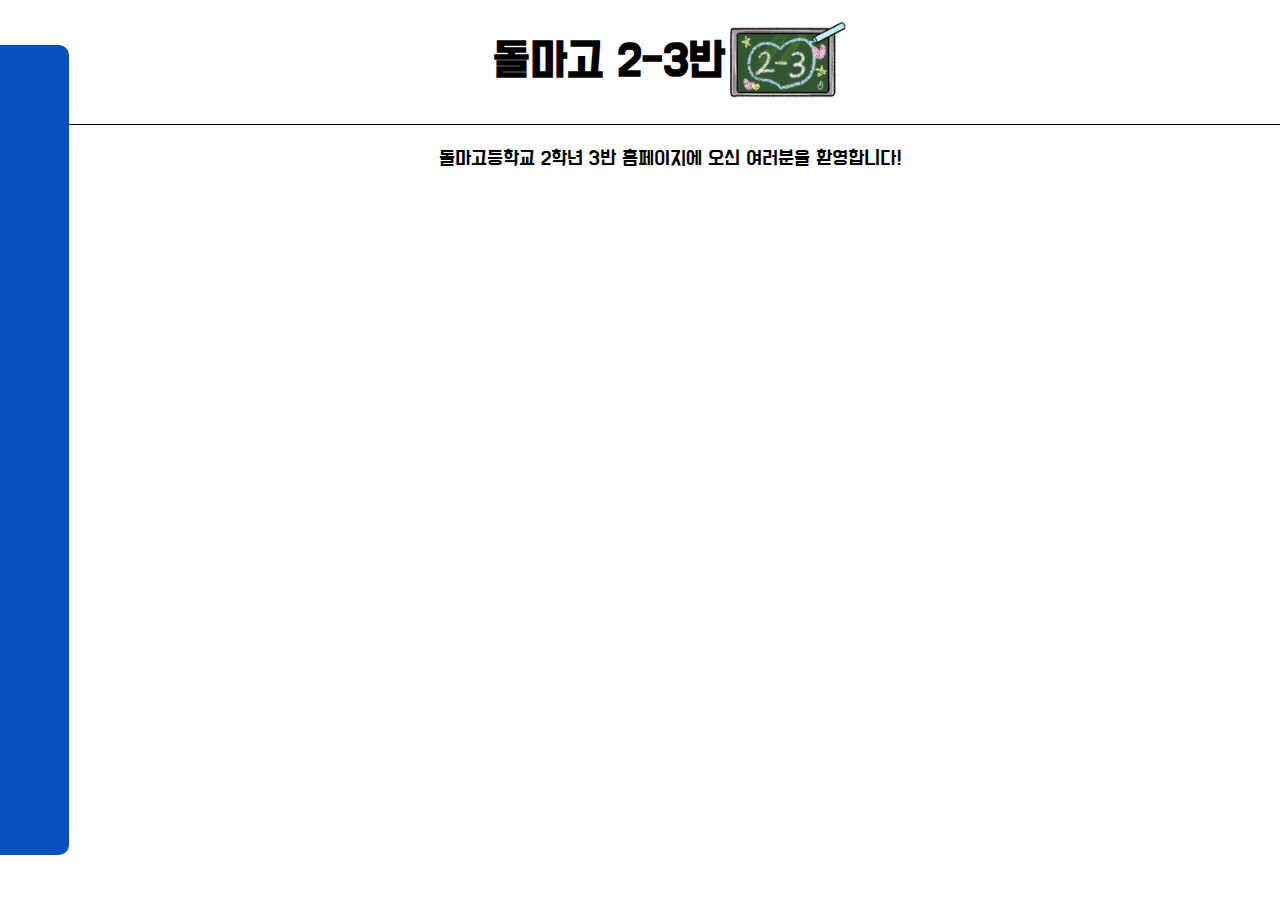
<file: index.html>
<!DOCTYPE html>
<html lang="kr">
  <head>
    <meta charset="utf-8">
    <title>메인페이지</title>
    <link rel="stylesheet" href="css/main.css">
  </head>
  <body>
    <aside class="side-bar" onclick="">
      <ul>
        <img src="images/2-3 로고.png" alt="2-3로고">
        <li><i>메뉴</i></li>
        <li><a href="index.html">메인화면</a></li>
        <li><a href="schedule.html">시간표</a></li>
        <li><a href="gallery.html">갤러리</a></li>
        <li><a href="lunch.html">급식</a></li>
        <li><a href="classmates.html">구성원</a></li>
        <li><p>돌마고등학교<br>2-3반</p></li>
      </ul>
    </aside>
    <section class="article">
      <div class="title">
        <h1>돌마고 2-3반</h1>
        <img src="images/board.png" alt="board" class="logo">
      </div>
      <p>돌마고등학교 2학년 3반 홈페이지에 오신 여러분을 환영합니다!</p>
    </section>
  </body>
</html>
</file>
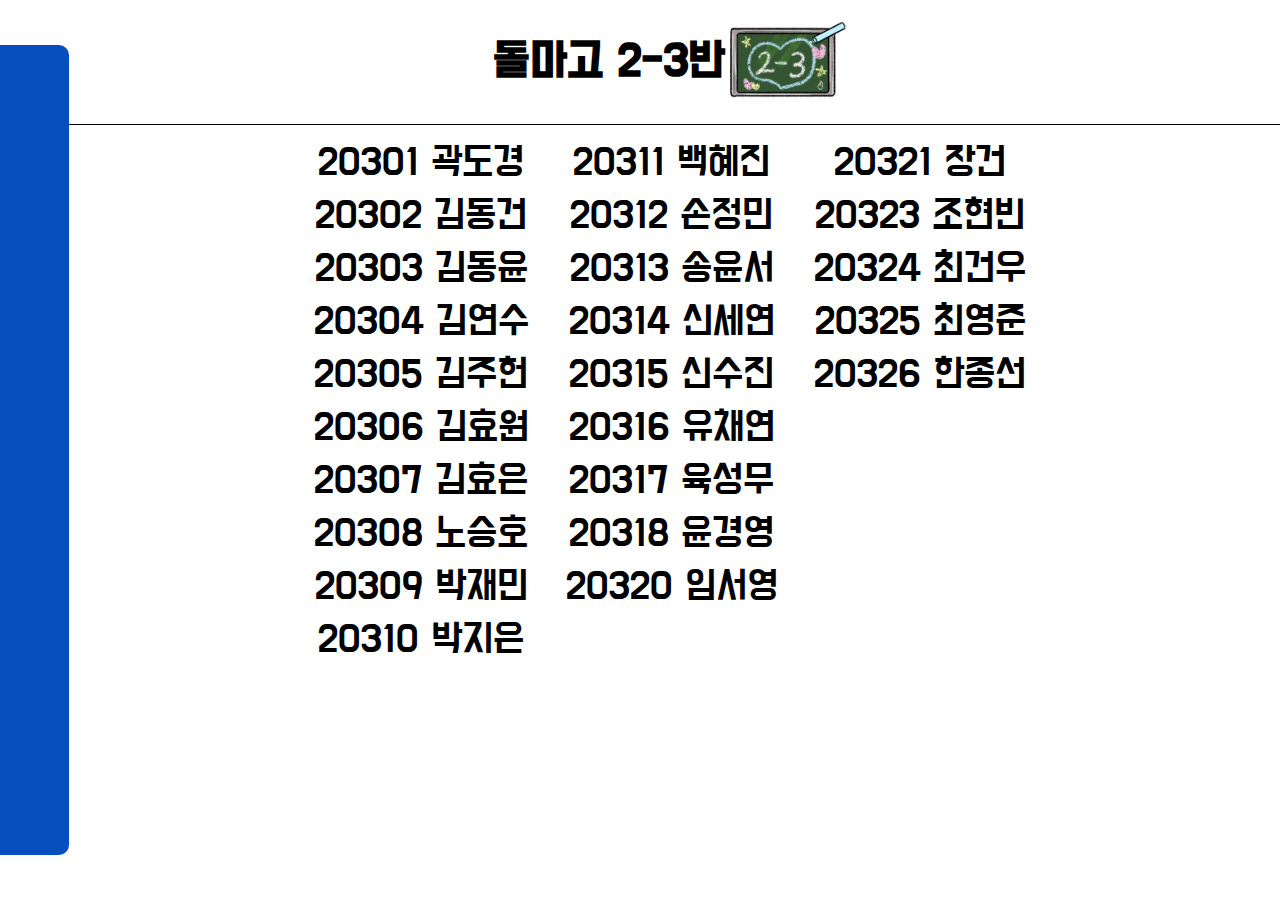
<file: classmates.html>
<!DOCTYPE html>
<html lang="kr">
  <head>
    <meta charset="utf-8">
    <title>메인페이지</title>
    <link rel="stylesheet" href="css/main.css">
    <link rel="stylesheet" href="css/mates.css">
  </head>
  <body>
    <aside class="side-bar" onclick="">
      <ul>
        <img src="images/2-3 로고.png" alt="2-3로고">
        <li><i>메뉴</i></li>
        <li><a href="index.html">메인화면</a></li>
        <li><a href="schedule.html">시간표</a></li>
        <li><a href="gallery.html">갤러리</a></li>
        <li><a href="lunch.html">급식</a></li>
        <li><a href="classmates.html">구성원</a></li>
        <li><p>돌마고등학교<br>2-3반</p></li>
      </ul>
    </aside>
    <section class="article">
      <div class="title">
        <h1>돌마고 2-3반</h1>
        <img src="images/board.png" alt="board" class="logo">
      </div>
      <div class="plist">
        <div class="lst">
            <li>20301 곽도경</li>
            <li>20302 김동건</li>
            <li>20303 김동윤</li>
            <li>20304 김연수</li>
            <li>20305 김주헌</li>
            <li>20306 김효원</li>
            <li>20307 김효은</li>
            <li>20308 노승호</li>
            <li>20309 박재민</li>
            <li>20310 박지은</li>
        </div>
        <br>
        <div class="lst">
            <li>20311 백혜진</li>
            <li>20312 손정민</li>
            <li>20313 송윤서</li>
            <li>20314 신세연</li>
            <li>20315 신수진</li>
            <li>20316 유채연</li>
            <li>20317 육성무</li>
            <li>20318 윤경영</li>
            <li>20320 임서영</li>
        </div>
        <br>
        <div class="lst">
            <li>20321 장건</li>
            <li>20323 조현빈</li>
            <li>20324 최건우</li>
            <li>20325 최영준</li>
            <li>20326 한종선</li>
        </div>
        </div>
    </section>
  </body>
</html>
</file>
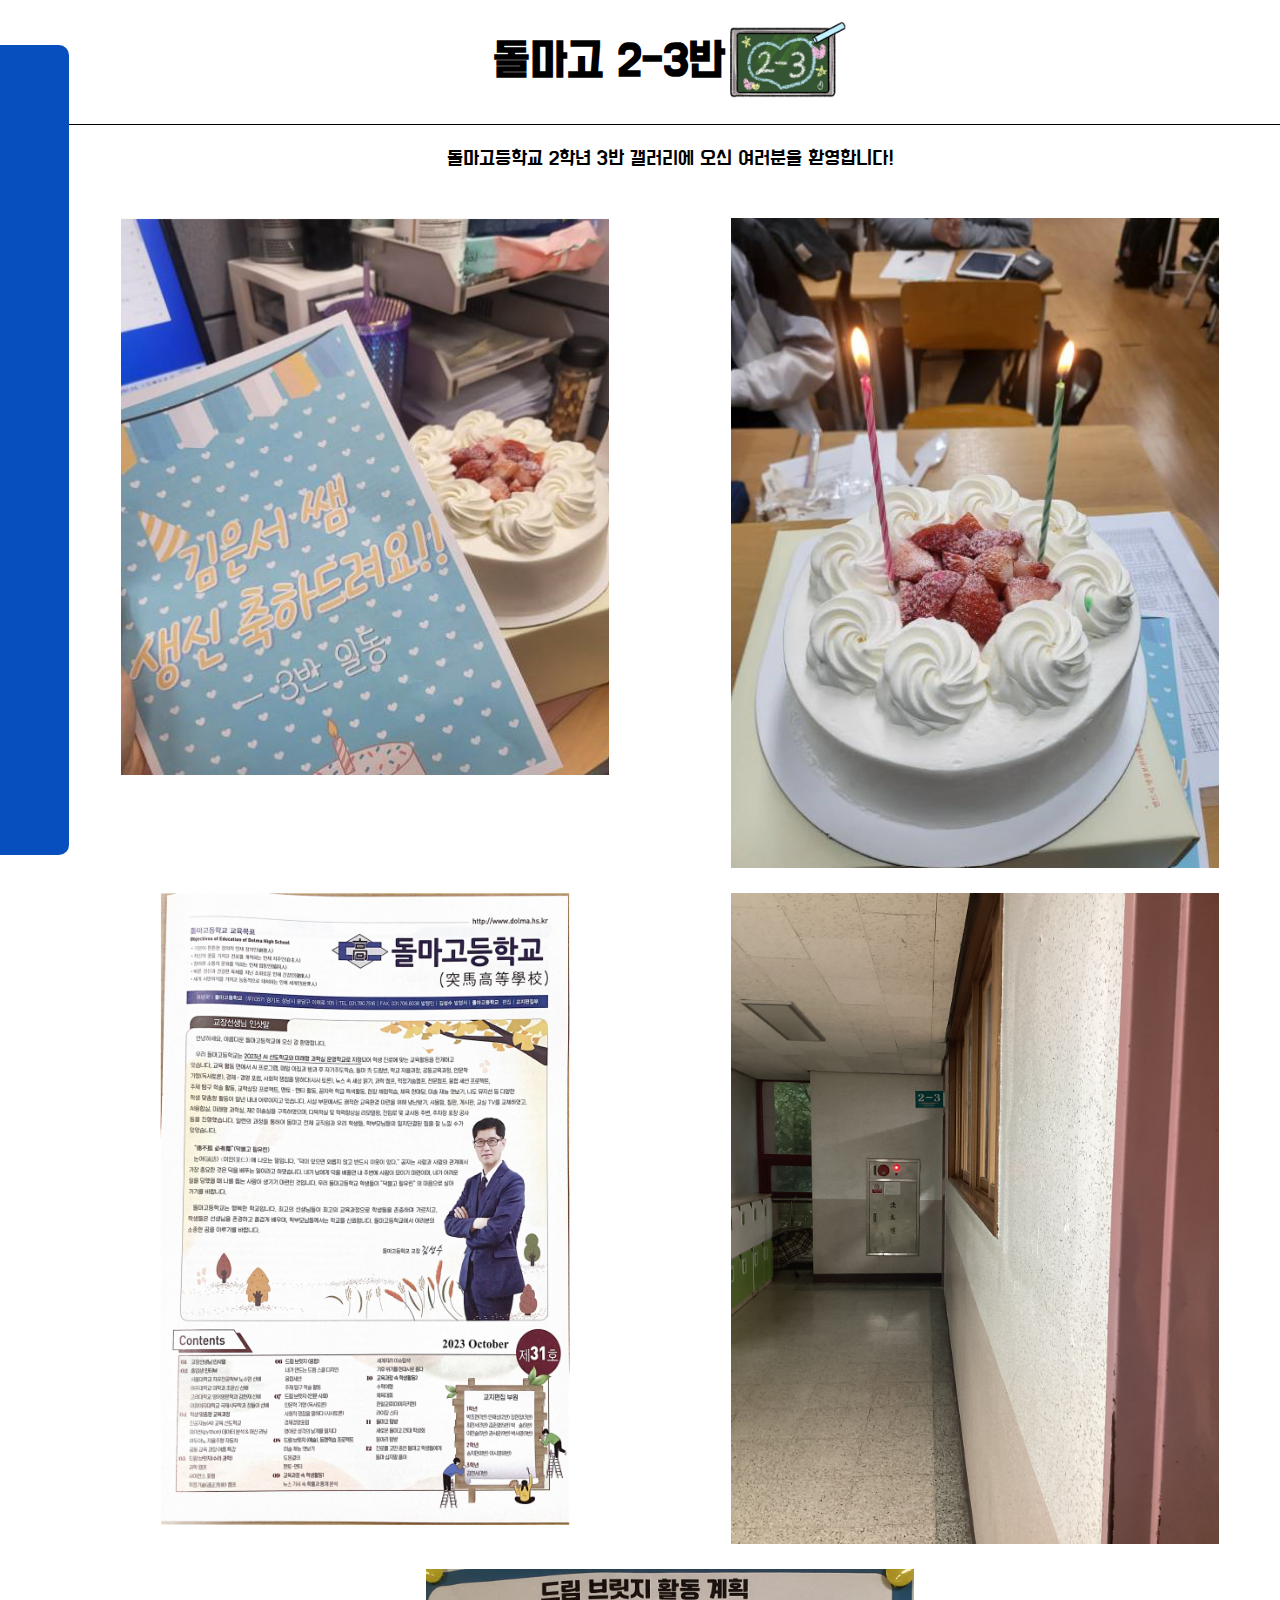
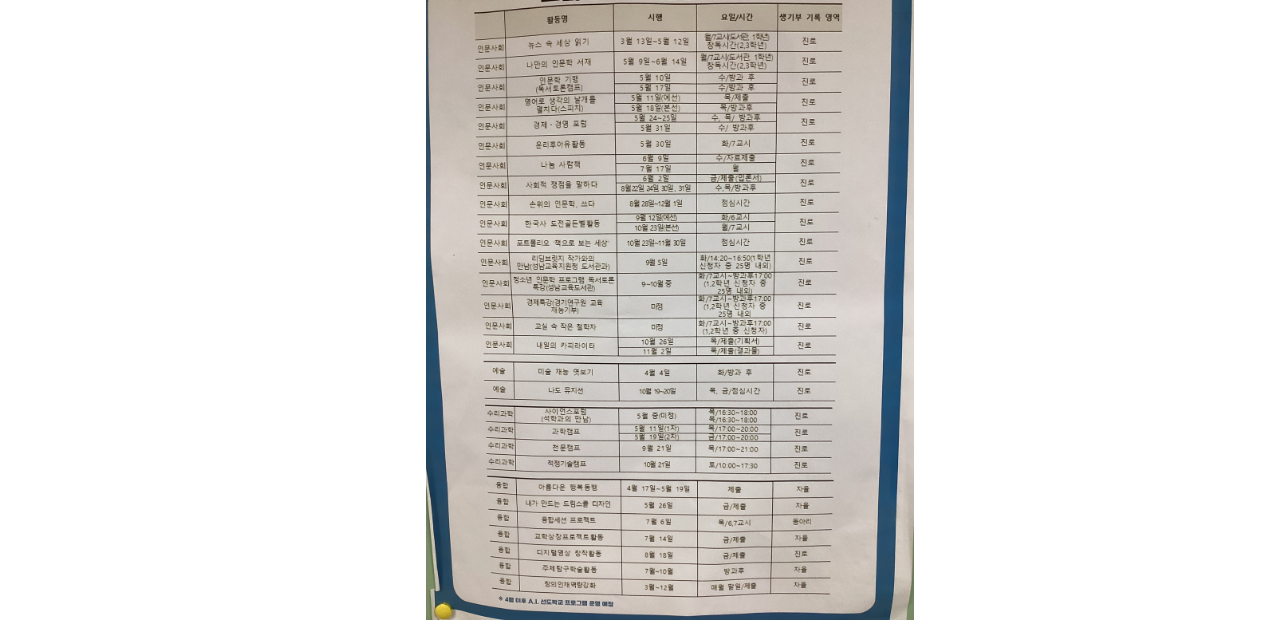
<file: gallery.html>
<!DOCTYPE html>
<html lang="kr">
  <head>
    <meta charset="utf-8">
    <title>메인페이지</title>
    <link rel="stylesheet" href="css/main.css">
    <link rel="stylesheet" href="css/gallery.css">
  </head>
  <body>
    <aside class="side-bar" onclick="">
      <ul>
        <img src="images/2-3 로고.png" alt="2-3로고">
        <li><i>메뉴</i></li>
        <li><a href="index.html">메인화면</a></li>
        <li><a href="schedule.html">시간표</a></li>
        <li><a href="gallery.html">갤러리</a></li>
        <li><a href="lunch.html">급식</a></li>
        <li><a href="classmates.html">구성원</a></li>
        <li><p>돌마고등학교<br>2-3반</p></li>
      </ul>
    </aside>
    <section class="article">
      <div class="title">
        <h1>돌마고 2-3반</h1>
        <img src="images/board.png" alt="board" class="logo">
      </div>
      <p>돌마고등학교 2학년 3반 갤러리에 오신 여러분을 환영합니다!</p>
      <div class="pictures">
        <img src="images/birthday.png" alt="">
        <img src="images/birthday2.png" alt="">
        <img src="images/news.jpeg" alt="">
        <img src="images/scary.jpeg" alt="">
        <img src="images/woah.jpeg" alt="">
      </div>
    </section>
  </body>
</html>
</file>
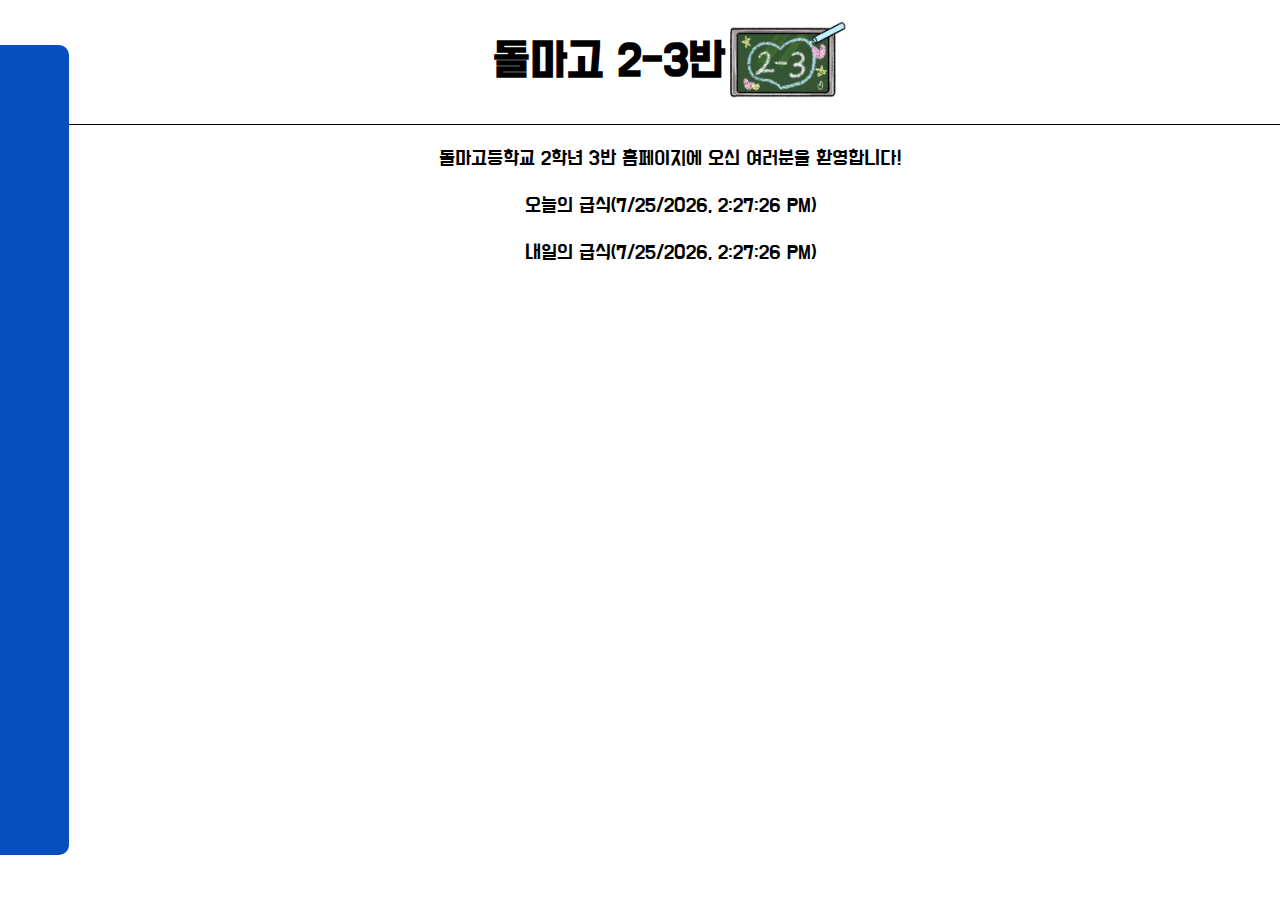
<file: lunch.html>
<!DOCTYPE html>
<html lang="kr">
  <head>
    <meta charset="utf-8">
    <title>메인페이지</title>
    <script src="javascript/crawl.js"></script>
    <link rel="stylesheet" href="css/main.css">
    <link rel="stylesheet" href="css/food.css">
  </head>
  <body>
    <aside class="side-bar" onclick="">
      <ul>
        <img src="images/2-3 로고.png" alt="2-3로고">
        <li><i>메뉴</i></li>
        <li><a href="index.html">메인화면</a></li>
        <li><a href="schedule.html">시간표</a></li>
        <li><a href="gallery.html">갤러리</a></li>
        <li><a href="lunch.html">급식</a></li>
        <li><a href="classmates.html">구성원</a></li>
        <li><p>돌마고등학교<br>2-3반</p></li>
      </ul>
    </aside>
    <section class="article">
      <div class="title">
        <h1>돌마고 2-3반</h1>
        <img src="images/board.png" alt="board" class="logo">
      </div>
      <p>돌마고등학교 2학년 3반 홈페이지에 오신 여러분을 환영합니다!</p>
      <p></p>
      <div id="food">
        <div class="info1"></div>
        <div class="fo1"></div>
        <div class="info2"></div>
        <div class="fo2"></div>
      </div>
    </section>
  </body>
</html>
</file>
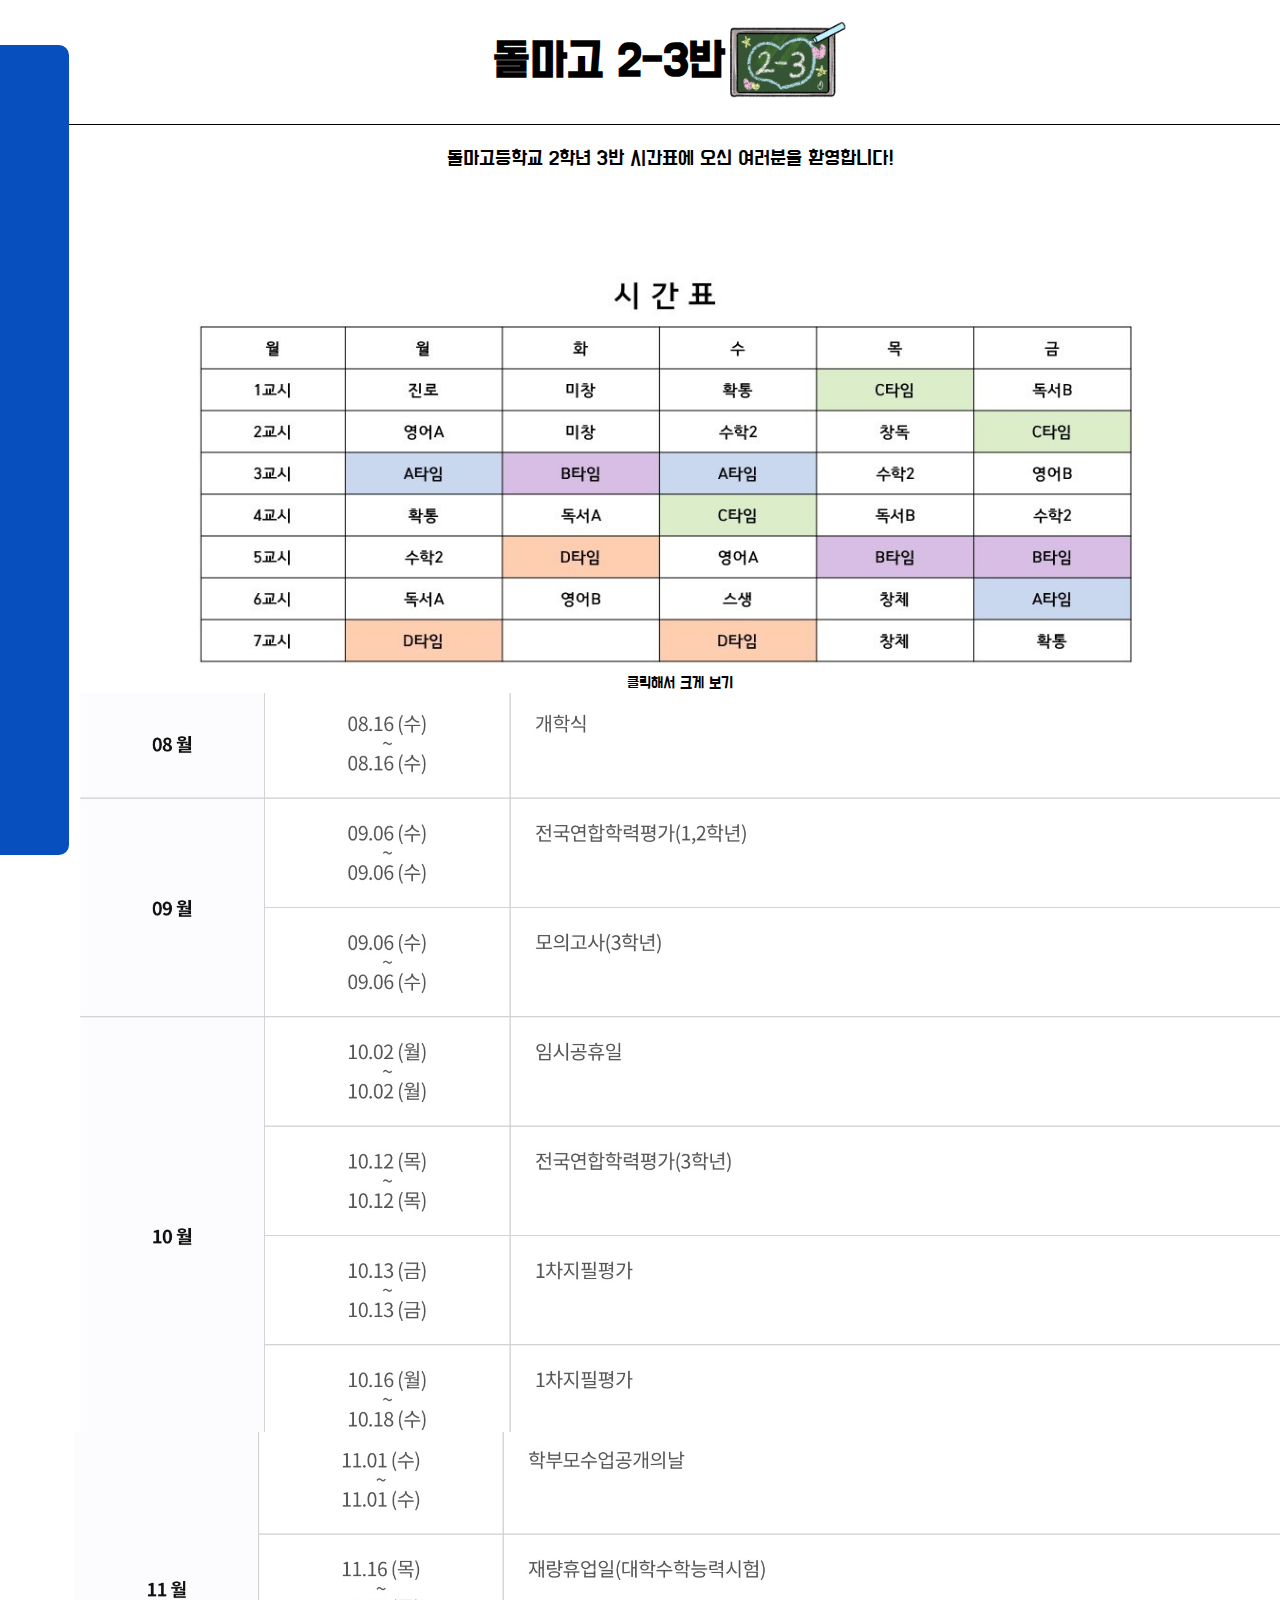
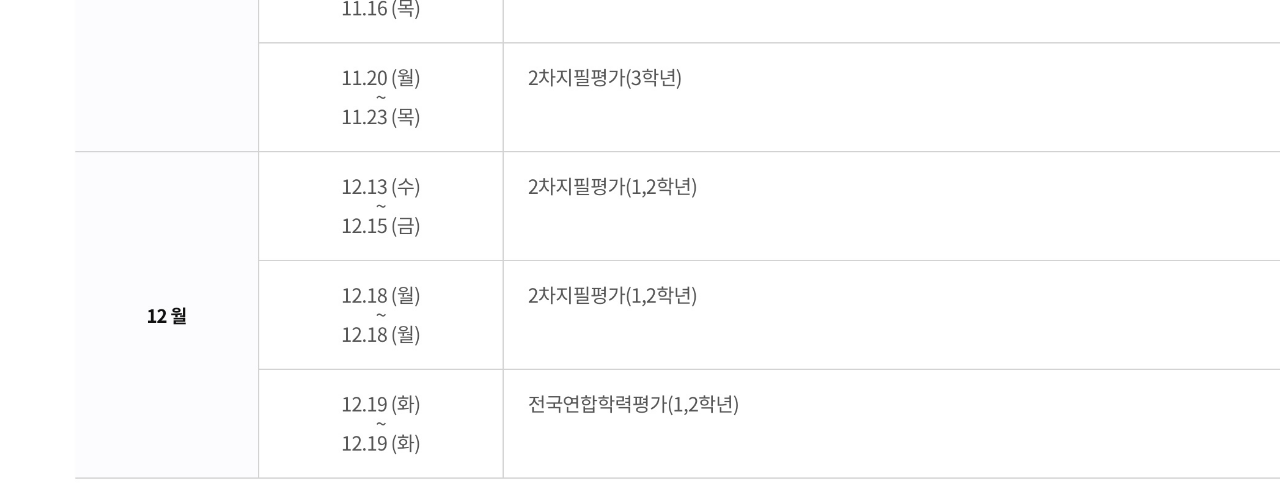
<file: schedule.html>
<!DOCTYPE html>
<html lang="kr">
  <head>
    <meta charset="utf-8">
    <title>메인페이지</title>
    <link rel="stylesheet" href="css/main.css">
    <link rel="stylesheet" href="css/schedule.css">
  </head>
  <body>
    <aside class="side-bar" onclick="">
      <ul>
        <img src="images/2-3 로고.png" alt="2-3로고">
        <li><i>메뉴</i></li>
        <li><a href="index.html">메인화면</a></li>
        <li><a href="schedule.html">시간표</a></li>
        <li><a href="gallery.html">갤러리</a></li>
        <li><a href="lunch.html">급식</a></li>
        <li><a href="classmates.html">구성원</a></li>
        <li><p>돌마고등학교<br>2-3반</p></li>
      </ul>
    </aside>
    <section class="article">
      <div class="title">
        <h1>돌마고 2-3반</h1>
        <img src="images/board.png" alt="board" class="logo">
      </div>
      <p>돌마고등학교 2학년 3반 시간표에 오신 여러분을 환영합니다!</p>
      <div class="sch">
        <a href="imgbig.html" target="_blank"><img src="images/schedule.jpeg" alt=""></a>
        <p>클릭해서 크게 보기</p>
        <img src="images/schedule2.jpeg" alt="">
        <img src="images/schedule3.jpeg" alt="">
      </div>
    </section>
  </body>
</html>
</file>
<file: css/main.css>
@import url('https://fonts.googleapis.com/css2?family=Black+Han+Sans&family=Do+Hyeon&display=swap');
body, ul, li{
  margin: 0;
  padding: 0;
  list-style: none;
}
h1{
  text-align: center;
  font-size: 3rem;
}
a{
  color: inherit;
  text-decoration: none;
}
body{
  font-family: 'Do Hyeon', sans-serif;
}
html{
  --side-width:230px;
  --side-height:90vh;
}
.side-bar{
  position: fixed;
  background-color: #074ebe;
  width: var(--side-width);
  min-height: var(--side-height);
  margin-top: calc((100vh - var(--side-height)) / 2);
  z-index: 2;
}
.side-bar ul > li > a,i{
  width: calc(var(--side-width) - 100px);
  display: block;
  color: white;
  font-size: 1.4rem;
  font-weight: normal;
  padding-top: 20px;
  padding-bottom: 20px;
  padding-left: 50px;
}
.side-bar ul > li > i{
  padding-left: 35px;
  font-size: 1.5rem;
  font-weight: bold;
}
.side-bar ul > li > p{
  position: absolute;
  display: block;
  color: white;
  font-size: 1rem;
  font-weight: 100;
  padding-left: 25px;
  bottom: 0px;
}
.side-bar img{
  width:40%;
  padding:25px;
  padding-left: 30px;
}
.side-bar ul>li>a:hover{
  background-color: #0b2193;
  border-bottom: 1px solid #999;
  border-right: 1px solid #999;
}
.side-bar{
  border-radius: 10px;
  transform: translate(calc(var(--side-width)*-0.7),0);
  transition: 0.5s;
}
.side-bar:hover{
  transform: translate(-20px,0);
}
.article{
  padding-left: 60px;
  text-align: center;
}
.article p{
  font-size: 1.3rem;
}
.title{
  display: flex;
  align-items: center;
  justify-content: center;
  padding: 0px;
  margin: 0px;
  border-bottom: 1px solid black;
}
.logo{
  width: 10%;
}
</file>
<file: css/mates.css>
.plist{
    margin-top: 10px;
    display: flex;
    justify-content: center;
}
.lst{
  margin-left: 1.5%;
  margin-right: 1.5%;
  font-size: 4.5vmin;
}
.lst>li{
  background-color: white;
  color: black;
  margin-top:3px;
}
.lst>li:hover{
  background-color: gray;
  color: white;
}
</file>
<file: css/gallery.css>
.pictures{
  display: flex;
  flex-flow: row wrap;
  align-items: center;
  justify-content: center;
}
.pictures > img{
  width: 40%;
  margin: auto;
  margin-top: 25px;
  transform: translate3d(0,0,0);
  transition: 0.2s;
}
.pictures > img:hover{
  transform: translate3d(0,-20px,0);
}
</file>
<file: css/food.css>
#food > .fo1 > p{
  font-size: 1.3em;
  background-color: #d7eef9;
}
#food > .fo2 > p{
  font-size: 1.3em;
  background-color: #d7eef9;
}
#food{
  margin: 10px;
}
</file>
<file: css/schedule.css>
.sch >a> img{
  width: 95%;
  margin: auto;
  transition: 0.3s;
}
.sch > a > img:hover{
  width: 100%
}
.sch > img{
  width: 100%
}
.sch > p{
  margin: 0px;
  padding: 0px;
  margin-left: 20px;
  font-size: 16px;
  text-align: left;
}
.sch{
  display: flex;
  flex-flow: row wrap;
  align-items: center;
  justify-content: center;
}
</file>
